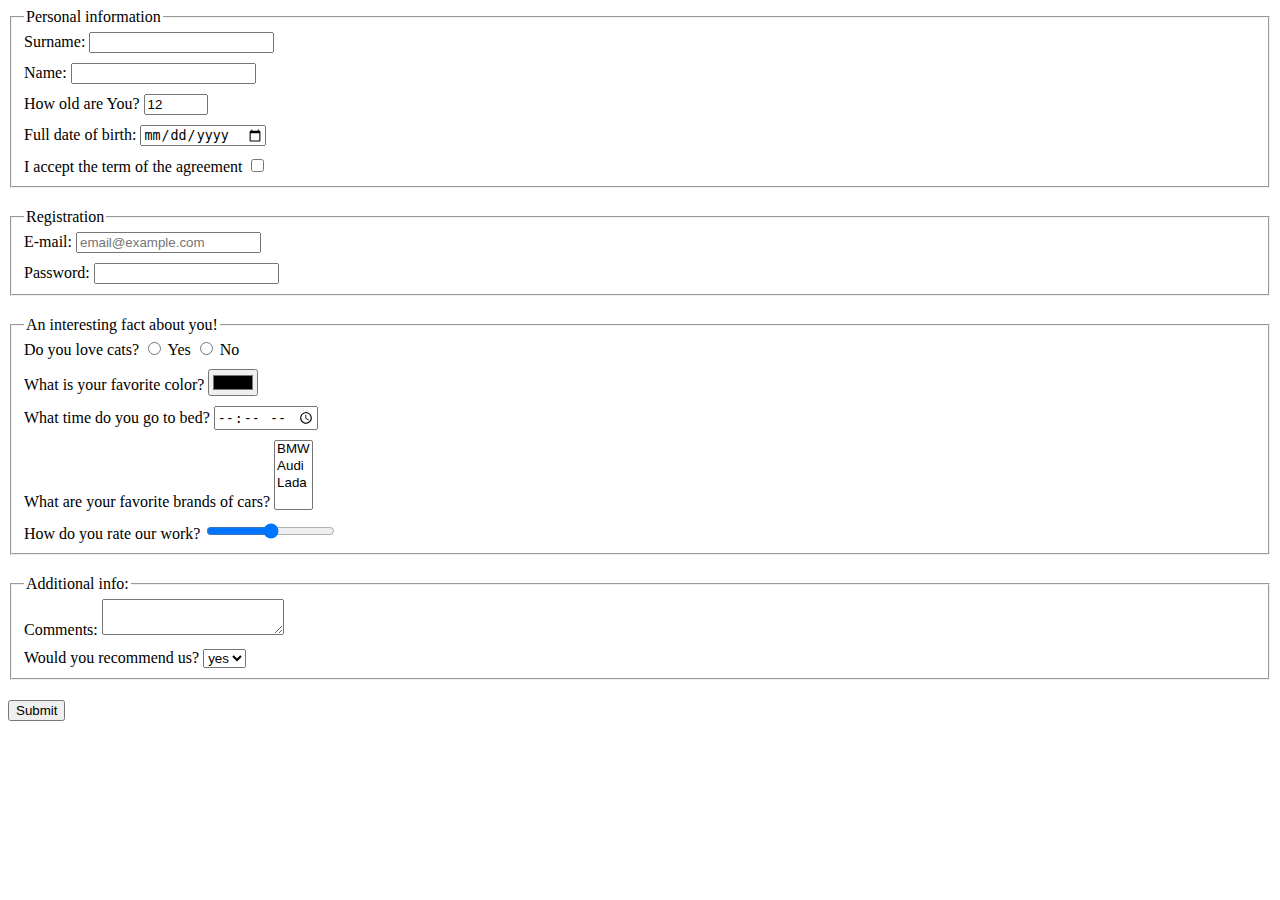
<file: index.html>
<!doctype html><html lang="en"><head><meta charset="UTF-8"><meta name="viewport" content="width=device-width, user-scalable=no, initial-scale=1.0, maximum-scale=1.0, minimum-scale=1.0"><meta http-equiv="X-UA-Compatible" content="ie=edge"><title>HTML Form</title><link rel="stylesheet" href="style.5841c05a.css"></head><body> <form action="https://mate-academy-form-lesson.herokuapp.com/create-application" method="post"> <fieldset class="field information"> <legend>Personal information</legend> <label> Surname: <input type="text" name="surname" autocomplete="off"> </label> <label class="form-field"> Name: <input type="text" name="name" autocomplete="off"> </label> <label class="form-field"> How old are You? <input type="number" name="age" min="1" max="100" value="12"> </label> <label class="form-field"> Full date of birth: <input type="date" name="dateOfBirth"> </label> <label class="form-field"> I accept the term of the agreement <input type="checkbox" name="agreement" required> </label> </fieldset> <fieldset class="field registration"> <legend>Registration</legend> <label> E-mail: <input type="email" name="email" placeholder="email@example.com"> </label> <label class="form-field"> Password: <input type="password" name="password" minlength="8" maxlength="16"> </label> </fieldset> <fieldset class="field fact"> <legend>An interesting fact about you!</legend> <div> Do you love cats? <label> <input type="radio" name="loveCats" value="yes"> Yes </label> <label> <input type="radio" name="loveCats" value="no"> No </label> </div> <label class="form-field"> What is your favorite color? <input type="color" name="color"> </label> <label class="form-field"> What time do you go to bed? <input type="time" name="time"> </label> <label class="form-field"> What are your favorite brands of cars? <select name="cars" multiple> <option value="bmw">BMW</option> <option value="audi">Audi</option> <option value="lada">Lada</option> </select> </label> <label class="form-field"> How do you rate our work? <input type="range" name="rate"> </label> </fieldset> <fieldset class="field additional"> <legend>Additional info:</legend> <label> Comments: <textarea name="comments" autocomplete="off"></textarea> </label> <label class="form-field"> Would you recommend us? <select name="recommendation"> <option value="yes" selected> yes </option> <option value="no"> no </option> </select> </label> </fieldset> <button type="submit"> Submit </button> </form> <script type="text/javascript" src="main.e97352c4.js"></script> </body></html>
</file>
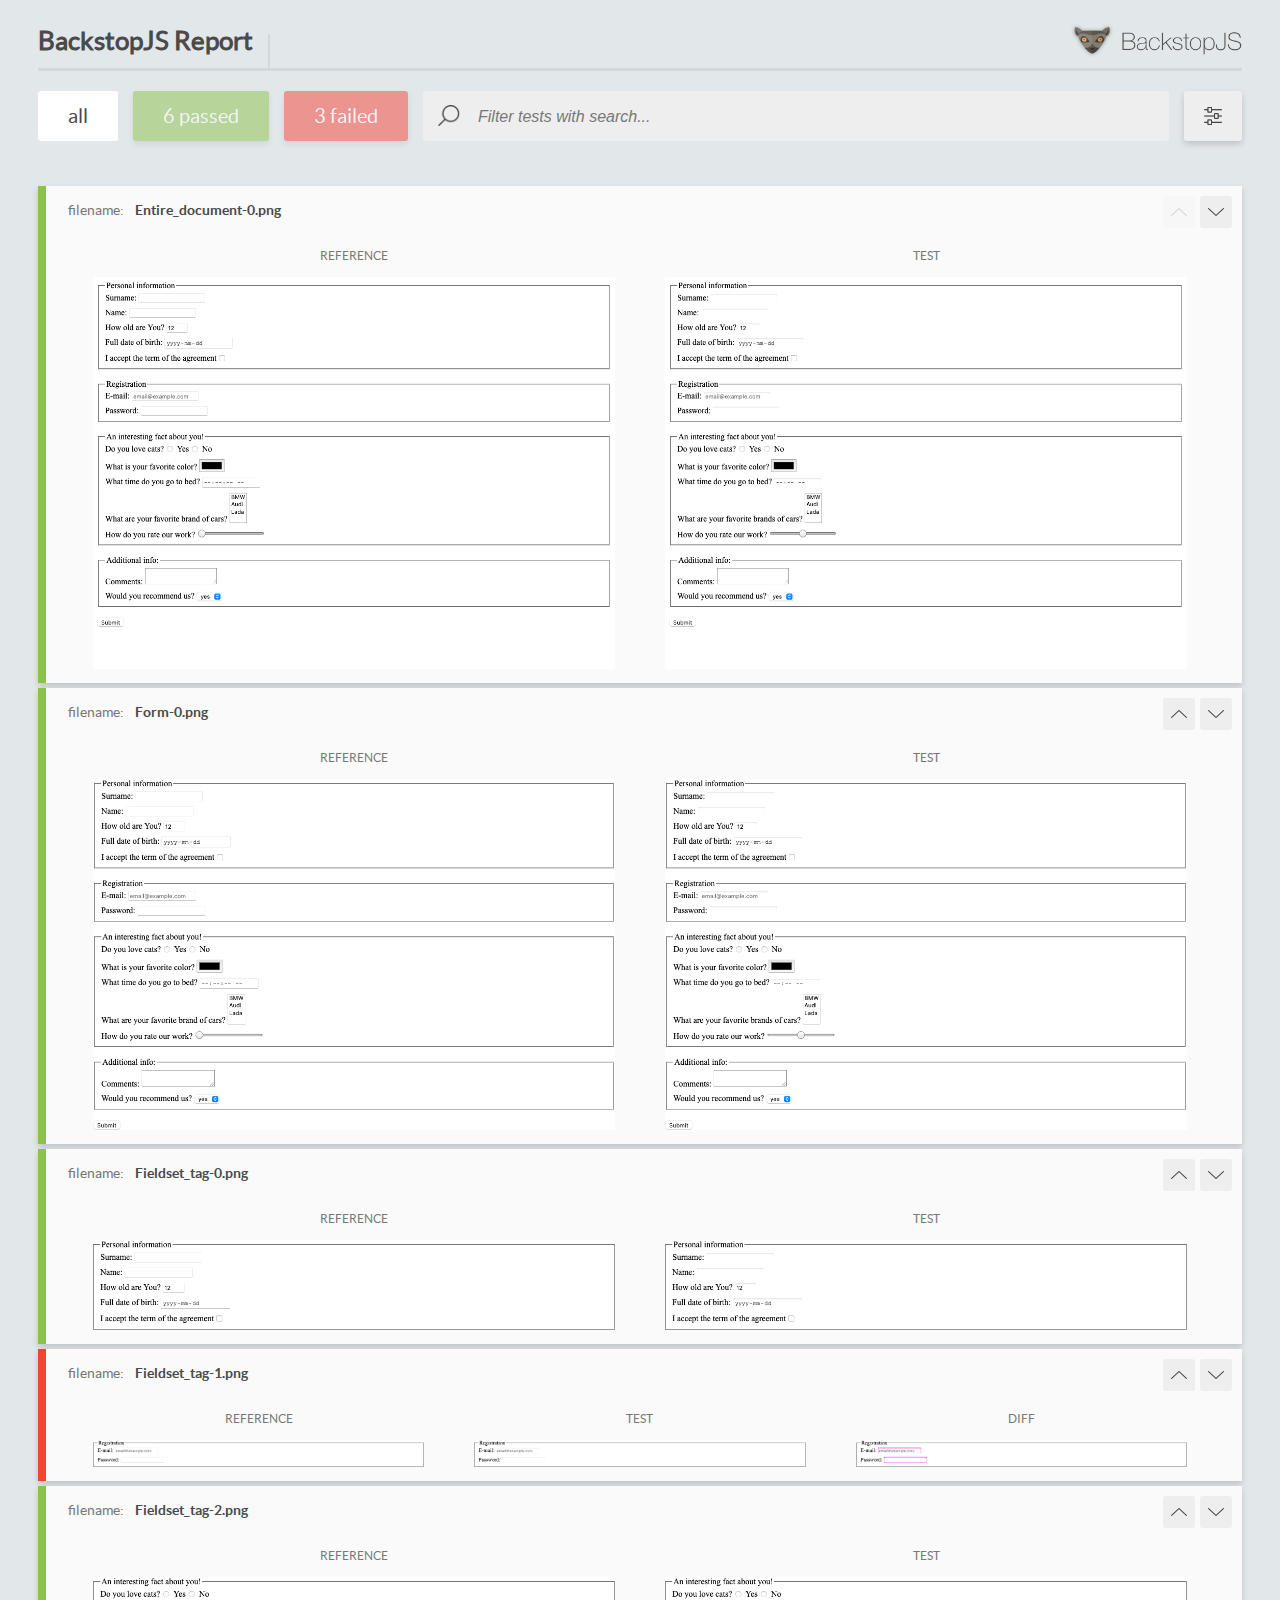
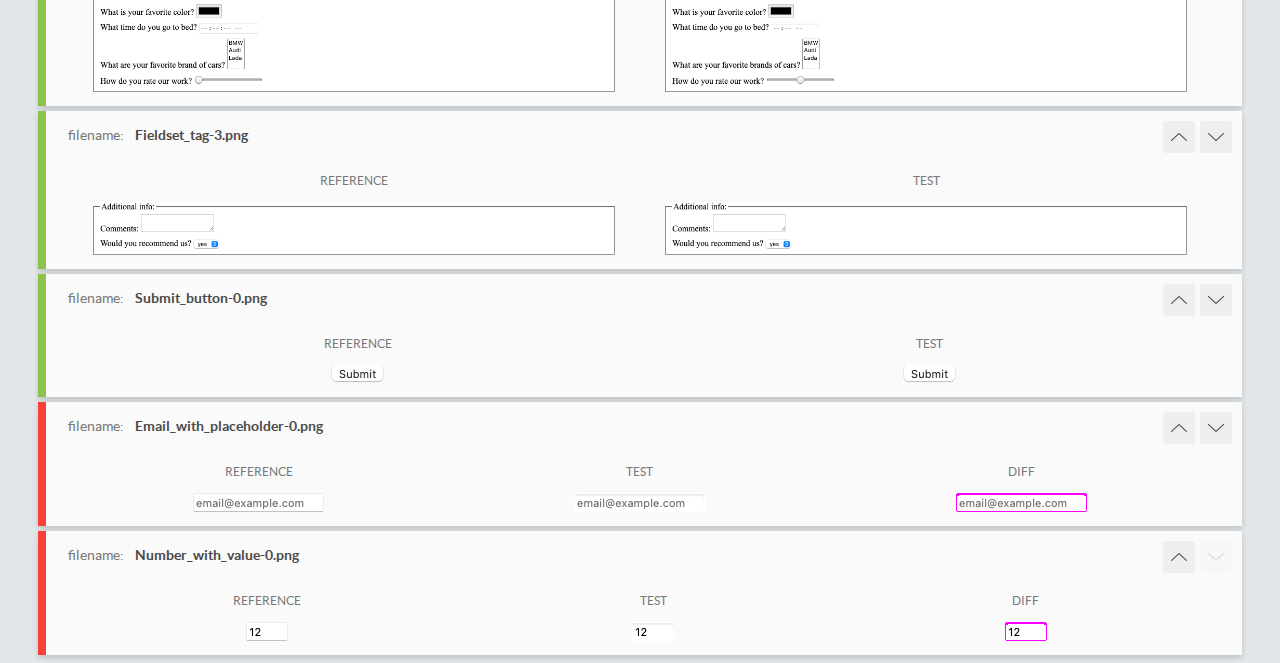
<file: report/html_report/index.html>
<!DOCTYPE html>
<html>
  <head>
    <meta charset="utf-8">
    <title>BackstopJS Report</title>

    <style>
      @font-face {
          font-family: 'latoregular';
          src: url('./assets/fonts/lato-regular-webfont.woff2') format('woff2'),
              url('./assets/fonts/lato-regular-webfont.woff') format('woff');
          font-weight: 400;
          font-style: normal;
      }
      @font-face {
          font-family: 'latobold';
          src: url('./assets/fonts/lato-bold-webfont.woff2') format('woff2'),
              url('./assets/fonts/lato-bold-webfont.woff') format('woff');
          font-weight: 700;
          font-style: normal;
      }

      .ReactModal__Body--open {
          overflow: hidden;
      }
      .ReactModal__Body--open .header {
        display: none;
      }

    </style>
  </head>
  <body style="background-color: #E2E7EA">
    <div id="root">

    </div>
    <script type="text/javascript">
      function report (report) { // eslint-disable-line no-unused-vars
        window.tests = report;
      }
    </script>
    <script type="text/javascript" src="config.js"></script>
    <script type="text/javascript" src="index_bundle.js"></script>
  </body>
</html>
</file>
<file: style.5841c05a.css>
.field{margin-bottom:20px}.form-field{display:block;margin-top:10px}
/*# sourceMappingURL=style.5841c05a.css.map */
</file>
